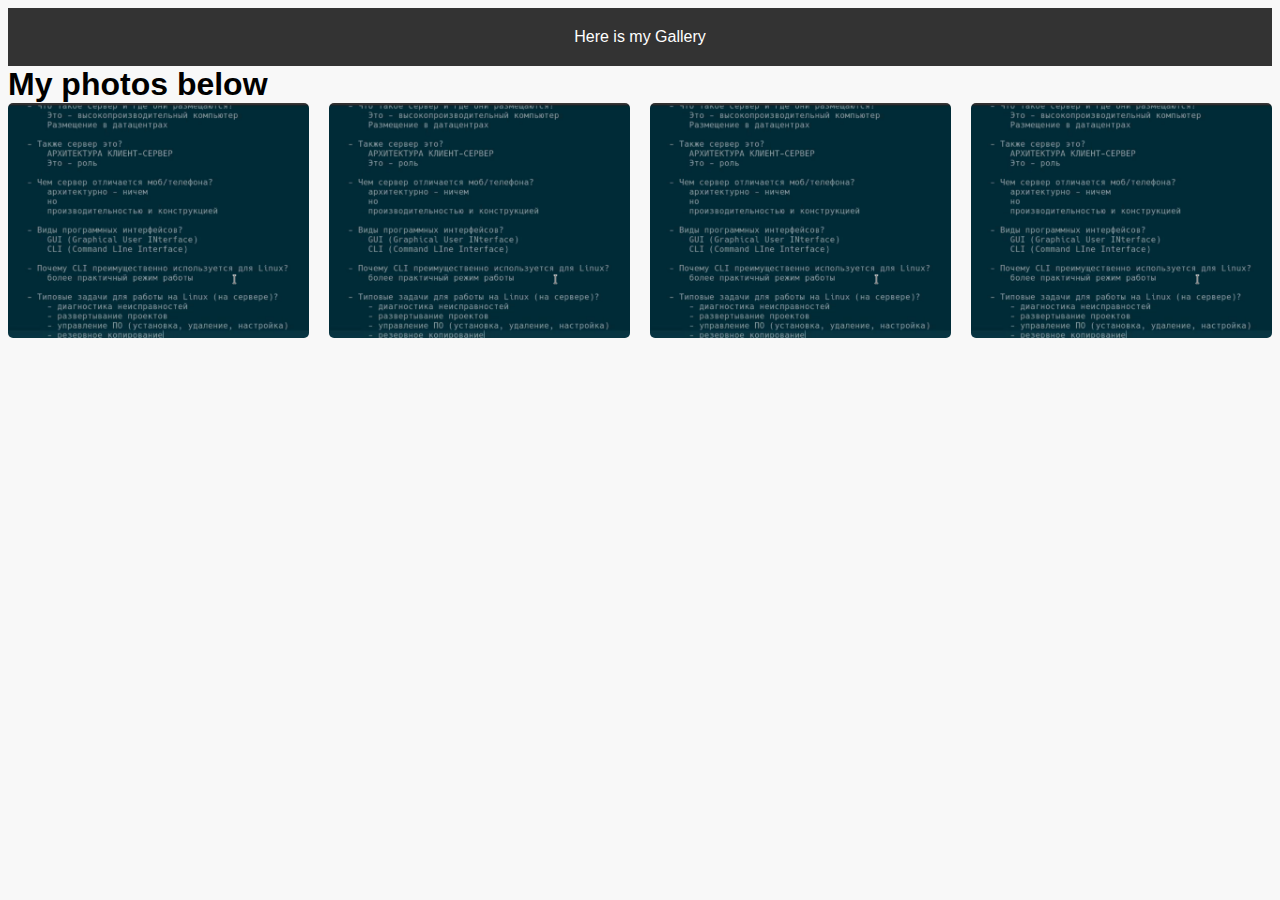
<file: chatGPT/index.html>
<!DOCTYPE html>
<html lang="en">
<head>
    <meta charset="UTF-8">
    <meta http-equiv="X-UA-Compatible" content="IE=edge">
    <meta name="viewport" content="width=device-width, initial-scale=1.0">
    <title>Document</title>
    <link rel="stylesheet" href="./style.css">
</head>
<body>
    <header>Here is my Gallery</header>
    <h1>My photos below</h1>
    <div class="container"></div>
    <section>
        <img src="./1.png" alt="">
        <img src="./2.png" alt="">
        <img src="./3.png" alt="">
        <img src="./4.png" alt="">
    </section>
</body>
</html>
</file>
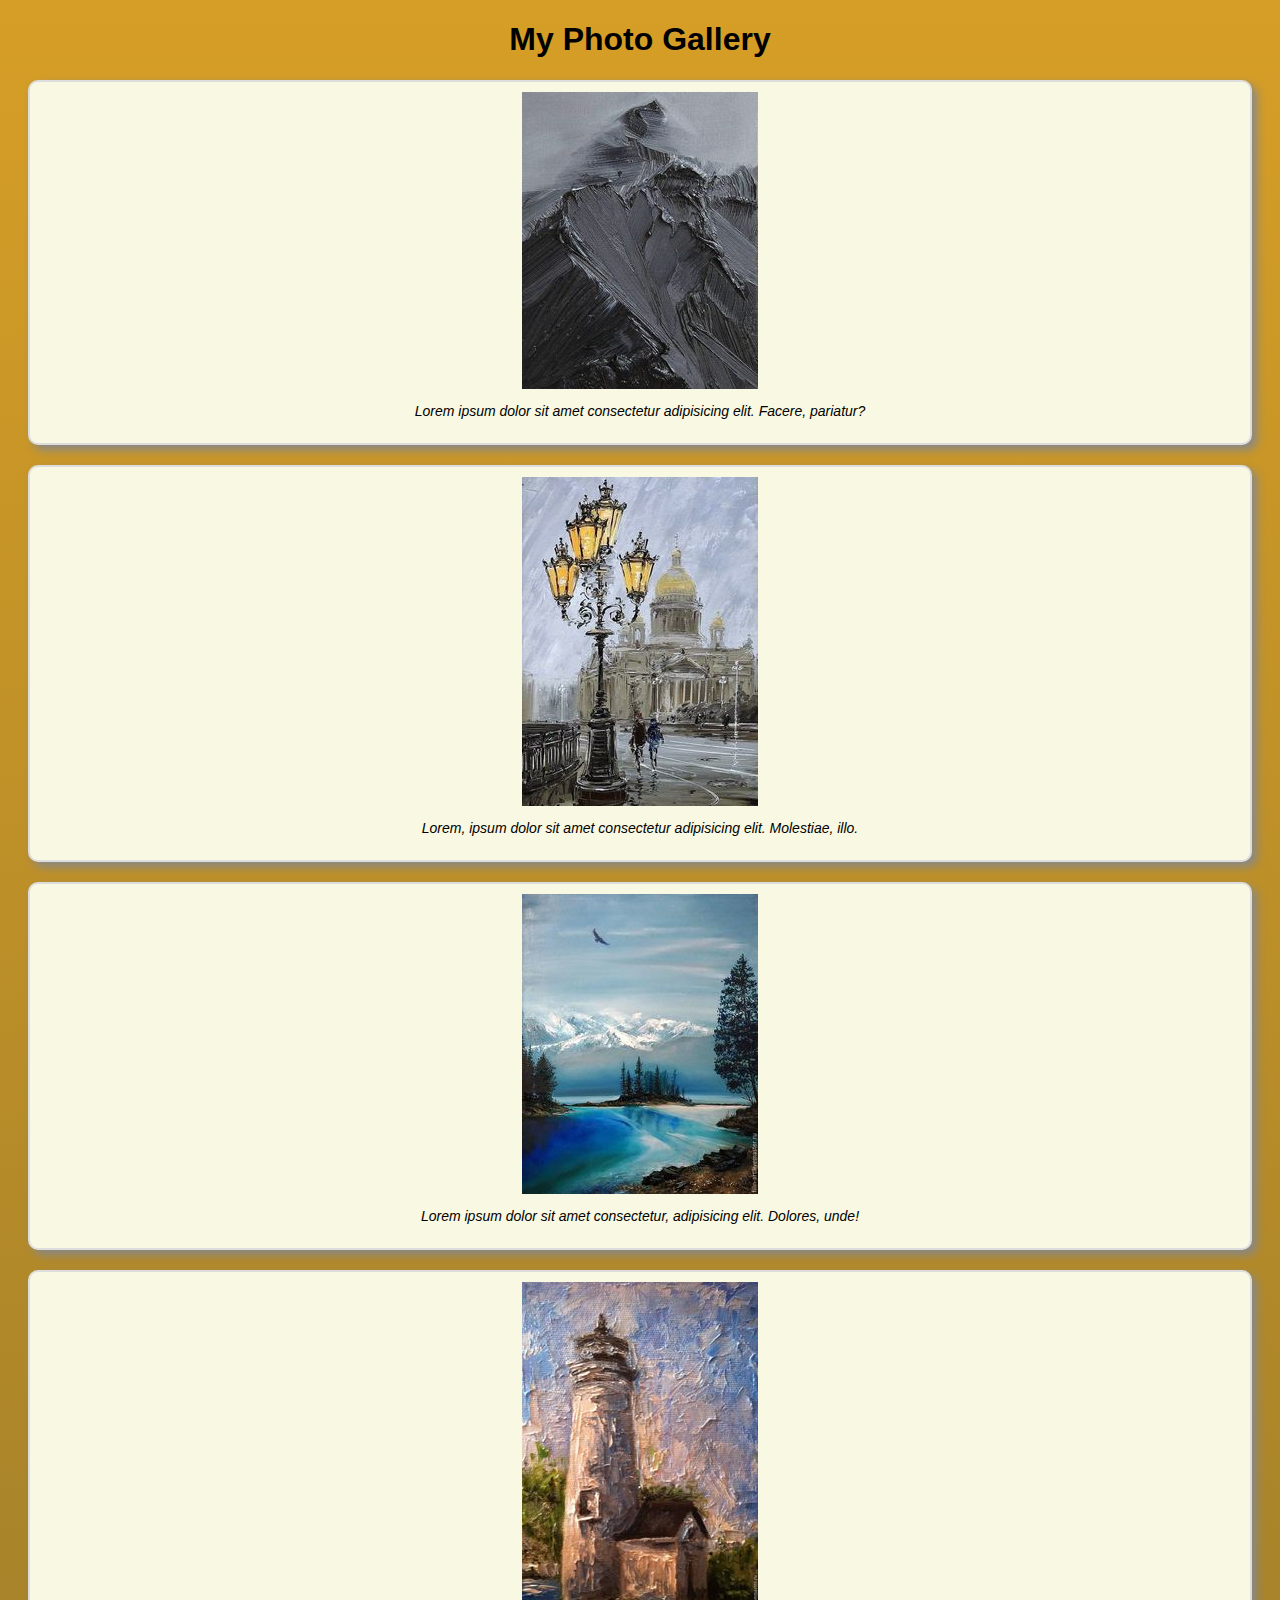
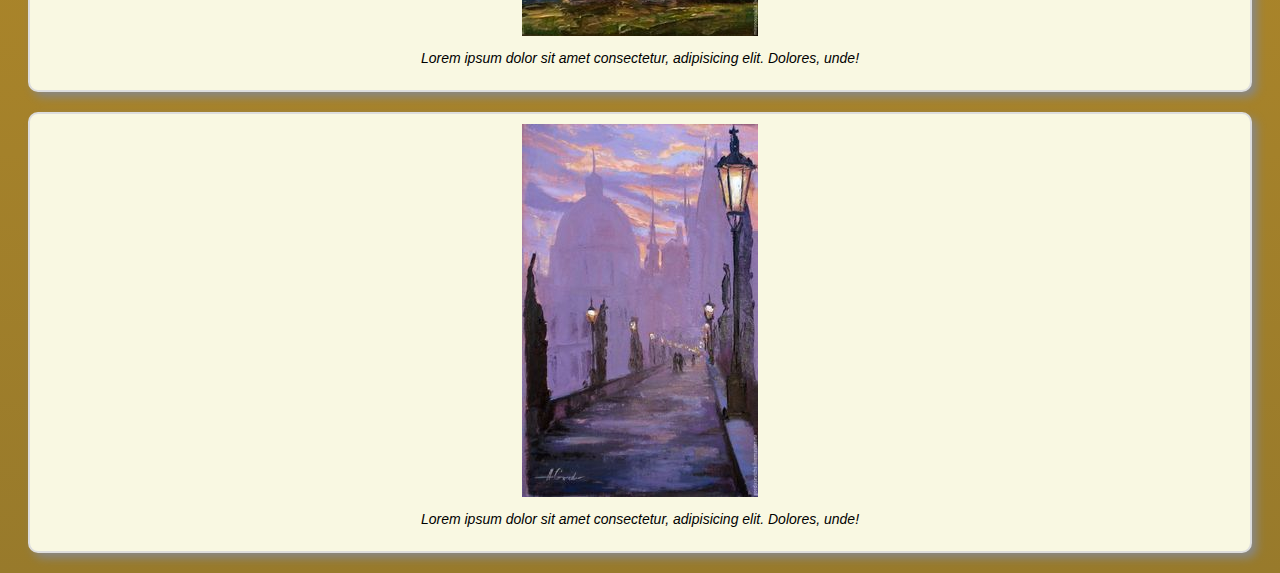
<file: new/index.html>
<!DOCTYPE html>
<html lang="en">
<head>
    <meta charset="UTF-8">
    <meta http-equiv="X-UA-Compatible" content="IE=edge">
    <meta name="viewport" content="width=device-width, initial-scale=1.0">
    <title>Document</title>
    <link rel="stylesheet" href="./style.css">
    <title>My Photo Gallery</title>
  </head>
  <body>
    <h1>My Photo Gallery</h1>
    <div>
      <img src="./1.img" alt="">
      <p>Lorem ipsum dolor sit amet consectetur adipisicing elit. Facere, pariatur?</p>
    </div>
    <div>
      <img src="./2.img" alt="">
      <p>Lorem, ipsum dolor sit amet consectetur adipisicing elit. Molestiae, illo.</p>
    </div>
    <div>
      <img src="./3.img" alt="">
      <p>Lorem ipsum dolor sit amet consectetur, adipisicing elit. Dolores, unde!</p>
    </div>
    <div>
        <img src="./4.img" alt="">
        <p>Lorem ipsum dolor sit amet consectetur, adipisicing elit. Dolores, unde!</p>
      </div>
      <div>
        <img src="./5.img" alt="">
        <p>Lorem ipsum dolor sit amet consectetur, adipisicing elit. Dolores, unde!</p>
      </div>
  </body>
</html>
</file>
<file: chatGPT/style.css>
/* Set the font and background color for the body */
body {
    font-family: Arial, sans-serif;
    background-color: #f8f8f8;
  }
  
  /* Center the main content area */
  .container {
    max-width: 900px;
    margin: 0 auto;
  }
  
  /* Style the header */
  header {
    background-color: #333;
    color: #fff;
    text-align: center;
    padding: 20px;
  }
  
  /* Style the main heading */
  h1 {
    margin: 0;
  }
  
  /* Style the section for the gallery */
  section {
    display: grid;
    grid-template-columns: repeat(auto-fit, minmax(200px, 1fr));
    grid-gap: 20px;
  }
  
  /* Style the images */
  img {
    max-width: 100%;
    height: auto;
    border-radius: 5px;
  }
</file>
<file: new/style.css>
/* Set the font family and background color for the page */
body {
    font-family: Arial, sans-serif;
    background: rgb(152,122,43);
    background: linear-gradient(0deg, rgba(152,122,43,1) 0%, rgba(214,158,38,1) 100%);
  }
  
  /* Center the main heading */
  h1 {
    text-align: center;
  }
  
  /* Style the photo gallery */
  div {
    margin: 20px;
    border: 2px solid #ddd;
    border-radius: 10px;
    padding: 10px;
    background-color: #f9f8e2;
    box-shadow: 5px 5px 10px #888;
  }
  
  /* Style the image and caption */
  img {
    max-width: 100%;
    height: auto;
    display: block;
    margin: 0 auto;
  }
  
  p {
    text-align: center;
    font-size: 14px;
    font-style: italic;
  }
</file>
